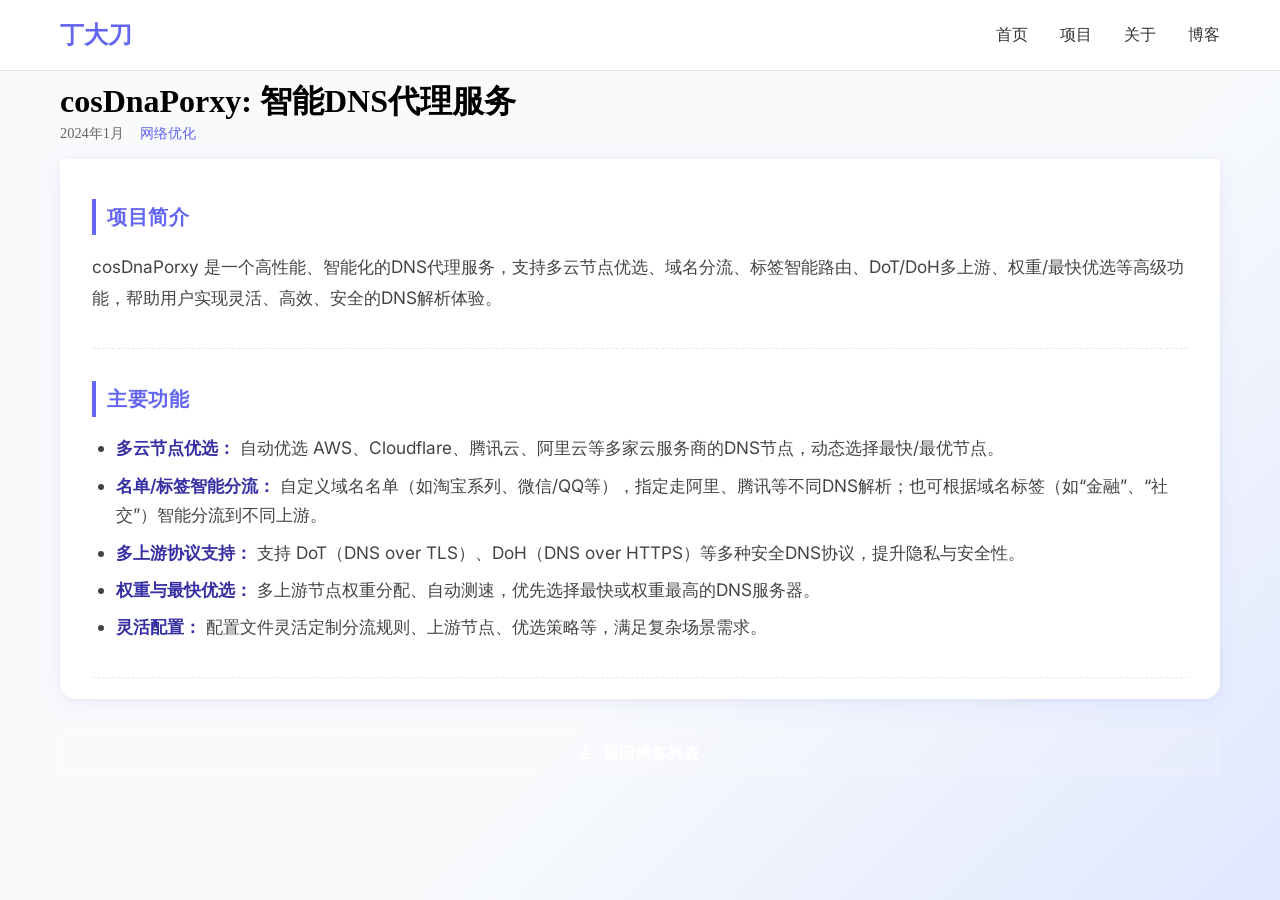
<file: blog-cosdnaporxy.html>
<!DOCTYPE html>
<html lang="zh-CN">
<head>
    <meta charset="UTF-8">
    <meta name="viewport" content="width=device-width, initial-scale=1.0">
    <title>cosDnaPorxy 项目详情 - 丁大刀的博客</title>
    <link rel="stylesheet" href="styles.css">
    <link href="https://fonts.googleapis.com/css2?family=Inter:wght@300;400;500;600;700&display=swap" rel="stylesheet">
    <link rel="stylesheet" href="https://cdnjs.cloudflare.com/ajax/libs/font-awesome/6.0.0/css/all.min.css">
</head>
<body>
    <nav class="navbar">
        <div class="nav-container">
            <div class="nav-logo">
                <h2>丁大刀</h2>
            </div>
            <ul class="nav-menu">
                <li><a href="index.html#home" class="nav-link">首页</a></li>
                <li><a href="index.html#projects" class="nav-link">项目</a></li>
                <li><a href="index.html#about" class="nav-link">关于</a></li>
                <li><a href="index.html#blog" class="nav-link">博客</a></li>
            </ul>
        </div>
    </nav>
    <main class="blog-detail-main">
        <div class="container">
            <div class="blog-detail-header">
                <h1>cosDnaPorxy: 智能DNS代理服务</h1>
                <div class="blog-meta">
                    <span class="blog-date">2024年1月</span>
                    <span class="blog-category">网络优化</span>
                </div>
            </div>
            <div class="blog-detail-content">
                <section class="detail-section">
                    <h2>项目简介</h2>
                    <p>cosDnaPorxy 是一个高性能、智能化的DNS代理服务，支持多云节点优选、域名分流、标签智能路由、DoT/DoH多上游、权重/最快优选等高级功能，帮助用户实现灵活、高效、安全的DNS解析体验。</p>
                </section>
                <hr class="detail-divider"/>
                <section class="detail-section">
                    <h2>主要功能</h2>
                    <ul>
                        <li><b>多云节点优选：</b> 自动优选 AWS、Cloudflare、腾讯云、阿里云等多家云服务商的DNS节点，动态选择最快/最优节点。</li>
                        <li><b>名单/标签智能分流：</b> 自定义域名名单（如淘宝系列、微信/QQ等），指定走阿里、腾讯等不同DNS解析；也可根据域名标签（如“金融”、“社交”）智能分流到不同上游。</li>
                        <li><b>多上游协议支持：</b> 支持 DoT（DNS over TLS）、DoH（DNS over HTTPS）等多种安全DNS协议，提升隐私与安全性。</li>
                        <li><b>权重与最快优选：</b> 多上游节点权重分配、自动测速，优先选择最快或权重最高的DNS服务器。</li>
                        <li><b>灵活配置：</b> 配置文件灵活定制分流规则、上游节点、优选策略等，满足复杂场景需求。</li>
                    </ul>
                </section>
                <hr class="detail-divider"/>
                <section class="detail-section">
                    <h2>典型应用场景</h2>
                    <ul>
                        <li>加速国内外网站访问，自动避开污染/劣质DNS节点</li>
                        <li>企业/个人多云环境下的智能DNS路由</li>
                        <li>按业务/域名类型分流（如金融、社交、视频等）</li>
                        <li>提升DNS安全性与隐私保护</li>
                    </ul>
                </section>
                <hr class="detail-divider"/>
                <section class="detail-section">
                    <h2>配置与编译流程</h2>
                    <ol>
                        <li>配置多组上游DNS节点（如AWS、CF、阿里、腾讯等），可指定DoT/DoH协议</li>
                        <li>自定义域名名单或标签，指定不同DNS解析策略</li>
                        <li>启动服务后，自动测速并优选最快/最优节点</li>
                        <li>支持实时监控、日志输出、动态调整配置</li>
                    </ol>
                    <div class="detail-code-block">
<pre><code># 编译
$ go build -o bin/dnsupdate main.go

# 运行
$ ./bin/dnsupdate -c configs/config.yaml
</code></pre>
                    </div>
                </section>
                <hr class="detail-divider"/>
                <section class="detail-section">
                    <h2>技术亮点</h2>
                    <ul>
                        <li>高性能Go实现，低资源占用</li>
                        <li>支持多协议、多上游、多云节点</li>
                        <li>灵活分流、智能优选、标签化管理</li>
                        <li>易于部署，配置简单，开源可扩展</li>
                    </ul>
                </section>
                <hr class="detail-divider"/>
                <section class="detail-section">
                    <h2>项目地址</h2>
                    <p><a href="https://github.com/dingdadao/cosDnaPorxy" target="_blank">https://github.com/dingdadao/cosDnaPorxy</a></p>
                </section>
            </div>
            <div style="margin-top:2rem;">
                <a href="index.html#blog" class="btn btn-secondary"><i class="fas fa-arrow-left"></i> 返回博客列表</a>
            </div>
        </div>
    </main>
</body>
</html>
</file>
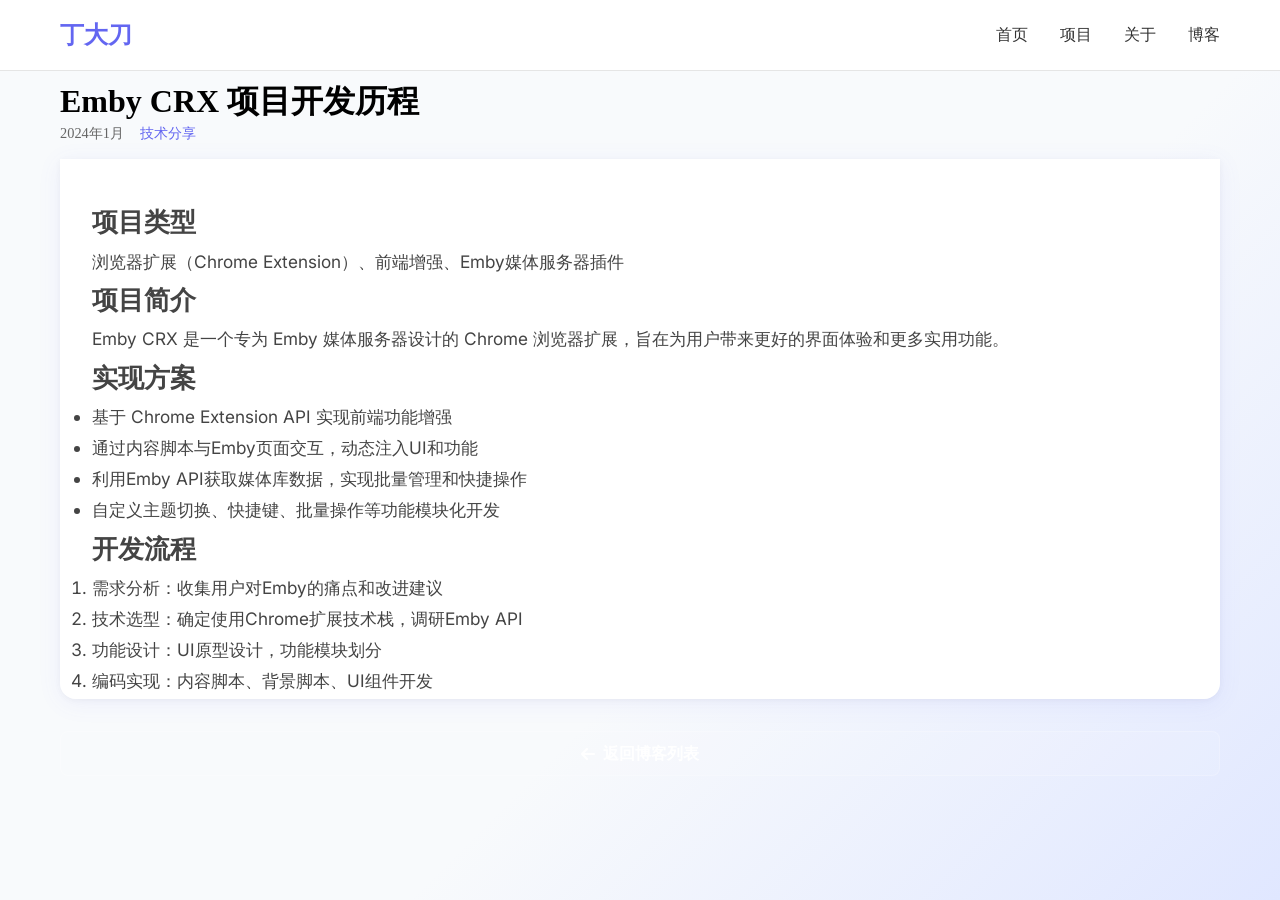
<file: blog-emby-crx.html>
<!DOCTYPE html>
<html lang="zh-CN">
<head>
    <meta charset="UTF-8">
    <meta name="viewport" content="width=device-width, initial-scale=1.0">
    <title>Emby CRX 项目详情 - 丁大刀的博客</title>
    <link rel="stylesheet" href="styles.css">
    <link href="https://fonts.googleapis.com/css2?family=Inter:wght@300;400;500;600;700&display=swap" rel="stylesheet">
    <link rel="stylesheet" href="https://cdnjs.cloudflare.com/ajax/libs/font-awesome/6.0.0/css/all.min.css">
</head>
<body>
    <nav class="navbar">
        <div class="nav-container">
            <div class="nav-logo">
                <h2>丁大刀</h2>
            </div>
            <ul class="nav-menu">
                <li><a href="index.html#home" class="nav-link">首页</a></li>
                <li><a href="index.html#projects" class="nav-link">项目</a></li>
                <li><a href="index.html#about" class="nav-link">关于</a></li>
                <li><a href="index.html#blog" class="nav-link">博客</a></li>
            </ul>
        </div>
    </nav>
    <main class="blog-detail-main">
        <div class="container">
            <div class="blog-detail-header">
                <h1>Emby CRX 项目开发历程</h1>
                <div class="blog-meta">
                    <span class="blog-date">2024年1月</span>
                    <span class="blog-category">技术分享</span>
                </div>
            </div>
            <div class="blog-detail-content">
                <h2>项目类型</h2>
                <p>浏览器扩展（Chrome Extension）、前端增强、Emby媒体服务器插件</p>
                <h2>项目简介</h2>
                <p>Emby CRX 是一个专为 Emby 媒体服务器设计的 Chrome 浏览器扩展，旨在为用户带来更好的界面体验和更多实用功能。</p>
                <h2>实现方案</h2>
                <ul>
                    <li>基于 Chrome Extension API 实现前端功能增强</li>
                    <li>通过内容脚本与Emby页面交互，动态注入UI和功能</li>
                    <li>利用Emby API获取媒体库数据，实现批量管理和快捷操作</li>
                    <li>自定义主题切换、快捷键、批量操作等功能模块化开发</li>
                </ul>
                <h2>开发流程</h2>
                <ol>
                    <li>需求分析：收集用户对Emby的痛点和改进建议</li>
                    <li>技术选型：确定使用Chrome扩展技术栈，调研Emby API</li>
                    <li>功能设计：UI原型设计，功能模块划分</li>
                    <li>编码实现：内容脚本、背景脚本、UI组件开发</li>
                    <li>测试与优化：兼容性测试、性能优化、用户反馈收集</li>
                    <li>发布与维护：开源发布，持续更新和社区支持</li>
                </ol>
                <h2>特色亮点</h2>
                <ul>
                    <li>支持多种主题切换，界面美观</li>
                    <li>批量管理媒体文件，提升效率</li>
                    <li>快捷键操作，极客体验</li>
                    <li>开源、持续维护，社区活跃</li>
                </ul>
                <h2>项目地址</h2>
                <p><a href="https://github.com/dingdadao/emby-crx" target="_blank">https://github.com/dingdadao/emby-crx</a></p>
            </div>
            <div style="margin-top:2rem;">
                <a href="index.html#blog" class="btn btn-secondary"><i class="fas fa-arrow-left"></i> 返回博客列表</a>
            </div>
        </div>
    </main>
</body>
</html>
</file>
<file: styles.css>
/* 基础样式重置 */
* {
    margin: 0;
    padding: 0;
    box-sizing: border-box;
}

body, html {
    overflow-x: hidden;
    margin: 0;
}

/* 游戏弹窗自适应优化加强 */
#snake-modal {
    max-width: 100vw;
    overflow-x: hidden;
}
.game-modal-content {
    max-width: 480px;
    width: 95vw;
    min-width: 0;
    box-sizing: border-box;
    padding: 0;
    border-radius: 18px;
    box-shadow: 0 8px 32px rgba(99,102,241,0.18), 0 2px 8px rgba(0,0,0,0.08);
    background: #f8fafc;
    position: relative;
    margin: 0 auto;
    max-height: 95vh;
    display: flex;
    flex-direction: column;
    justify-content: center;
    align-items: center;
    overflow-x: hidden;
    overflow-y: auto;
}
.snake-modal-inner {
    padding: 2.2rem 1.2rem 2.5rem 1.2rem;
    width: 100%;
    box-sizing: border-box;
    display: flex;
    flex-direction: column;
    align-items: center;
    overflow-x: hidden;
    overflow-y: auto;
    max-height: 70vh;
}
.snake-game-wrapper {
    width: 100%;
    display: flex;
    flex-direction: column;
    align-items: center;
    overflow-x: hidden;
    padding-bottom: 2.5rem;
}
#snake-canvas {
    width: 100% !important;
    max-width: 400px;
    height: auto;
    aspect-ratio: 1 / 1;
    background: #fff;
    border-radius: 16px;
    box-shadow: 0 4px 24px rgba(99,102,241,0.10), 0 1.5px 6px rgba(0,0,0,0.04);
    border: 2px solid #6366f1;
    outline: none;
    margin-bottom: 1rem;
    display: block;
    box-sizing: border-box;
}

.container {
    max-width: 1200px;
    margin: 0 auto;
    padding: 0 20px;
    width: 100%;
    box-sizing: border-box;
}

@media (max-width: 600px) {
    .container {
        width: 100vw;
        max-width: 100vw;
        padding: 0 4vw;
        box-sizing: border-box;
    }
    .projects-grid, .blog-grid, .news-list, .games-scroll {
        max-width: 100vw;
    }
    .project-card, .blog-card, .news-card, .game-card {
        max-width: 100%;
        box-sizing: border-box;
    }
}

/* 导航栏 */
.navbar {
    position: fixed;
    top: 0;
    width: 100%;
    background: rgba(255, 255, 255, 0.95);
    backdrop-filter: blur(10px);
    border-bottom: 1px solid rgba(0, 0, 0, 0.1);
    z-index: 1000;
    transition: all 0.3s ease;
}

.nav-container {
    max-width: 1200px;
    margin: 0 auto;
    padding: 0 20px;
    display: flex;
    justify-content: space-between;
    align-items: center;
    height: 70px;
}

.nav-logo h2 {
    color: #6366f1;
    font-weight: 700;
    font-size: 1.5rem;
}

.nav-menu {
    display: flex;
    list-style: none;
    gap: 2rem;
}

.nav-link {
    text-decoration: none;
    color: #333;
    font-weight: 500;
    transition: color 0.3s ease;
    position: relative;
}

.nav-link:hover {
    color: #6366f1;
}

.nav-link::after {
    content: '';
    position: absolute;
    bottom: -5px;
    left: 0;
    width: 0;
    height: 2px;
    background: #6366f1;
    transition: width 0.3s ease;
}

.nav-link:hover::after {
    width: 100%;
}

.hamburger {
    display: none;
    flex-direction: column;
    cursor: pointer;
}

.hamburger span {
    width: 25px;
    height: 3px;
    background: #333;
    margin: 3px 0;
    transition: 0.3s;
}

/* 英雄区域 */
.hero {
    padding: 120px 0 80px;
    background: linear-gradient(135deg, #667eea 0%, #764ba2 100%);
    color: white;
    min-height: 100vh;
    display: flex;
    align-items: center;
}

.hero-container {
    max-width: 1200px;
    margin: 0 auto;
    padding: 0 20px;
    display: grid;
    grid-template-columns: 1fr 1fr;
    gap: 4rem;
    align-items: center;
}

.hero-title {
    font-size: 3.5rem;
    font-weight: 700;
    margin-bottom: 1rem;
    line-height: 1.2;
}

.hero-subtitle {
    font-size: 1.25rem;
    margin-bottom: 1.5rem;
    opacity: 0.9;
}

.hero-description {
    font-size: 1.1rem;
    margin-bottom: 2rem;
    opacity: 0.8;
    line-height: 1.7;
}

.hero-buttons {
    display: flex;
    gap: 1rem;
    flex-wrap: wrap;
}

.btn {
    padding: 12px 24px;
    border-radius: 8px;
    text-decoration: none;
    font-weight: 600;
    transition: all 0.3s ease;
    display: inline-flex;
    align-items: center;
    gap: 0.5rem;
}

.btn-primary {
    background: #6366f1;
    color: white;
}

.btn-primary:hover {
    background: #5855eb;
    transform: translateY(-2px);
    box-shadow: 0 10px 25px rgba(99, 102, 241, 0.3);
}

.btn-secondary {
    background: rgba(255, 255, 255, 0.1);
    color: white;
    border: 1px solid rgba(255, 255, 255, 0.2);
}

.btn-secondary:hover {
    background: rgba(255, 255, 255, 0.2);
    transform: translateY(-2px);
}

/* 代码窗口 */
.code-window {
    background: #1e1e1e;
    border-radius: 12px;
    overflow: hidden;
    box-shadow: 0 20px 40px rgba(0, 0, 0, 0.3);
}

.window-header {
    background: #2d2d2d;
    padding: 12px 16px;
    display: flex;
    align-items: center;
    gap: 8px;
}

.window-buttons {
    display: flex;
    gap: 6px;
}

.btn-red, .btn-yellow, .btn-green {
    width: 12px;
    height: 12px;
    border-radius: 50%;
}

.btn-red { background: #ff5f56; }
.btn-yellow { background: #ffbd2e; }
.btn-green { background: #27ca3f; }

.window-title {
    color: #999;
    font-size: 0.9rem;
    margin-left: 8px;
}

.window-content {
    padding: 20px;
}

.window-content pre {
    margin: 0;
    color: #d4d4d4;
    font-family: 'Monaco', 'Menlo', 'Ubuntu Mono', monospace;
    font-size: 0.9rem;
    line-height: 1.5;
}

/* 项目区域 */
.projects {
    padding: 80px 0;
    background: white;
}

.section-title {
    text-align: center;
    font-size: 2.5rem;
    font-weight: 700;
    margin-bottom: 3rem;
    color: #333;
}

.projects-grid {
    display: grid;
    grid-template-columns: repeat(auto-fit, minmax(350px, 1fr));
    gap: 2rem;
}

.project-card {
    background: white;
    border-radius: 16px;
    padding: 2rem;
    box-shadow: 0 4px 20px rgba(0, 0, 0, 0.1);
    transition: all 0.3s ease;
    border: 1px solid rgba(0, 0, 0, 0.05);
}

.project-card:hover {
    transform: translateY(-8px);
    box-shadow: 0 20px 40px rgba(0, 0, 0, 0.15);
}

.project-card.featured {
    border: 2px solid #6366f1;
    position: relative;
}

.project-header {
    display: flex;
    justify-content: space-between;
    align-items: center;
    margin-bottom: 1rem;
}

.project-icon {
    width: 50px;
    height: 50px;
    background: linear-gradient(135deg, #6366f1, #8b5cf6);
    border-radius: 12px;
    display: flex;
    align-items: center;
    justify-content: center;
    color: white;
    font-size: 1.5rem;
}

.project-badge {
    background: #6366f1;
    color: white;
    padding: 4px 12px;
    border-radius: 20px;
    font-size: 0.8rem;
    font-weight: 600;
}

.project-title {
    font-size: 1.5rem;
    font-weight: 600;
    margin-bottom: 1rem;
    color: #333;
}

.project-description {
    color: #666;
    margin-bottom: 1.5rem;
    line-height: 1.6;
}

.project-tech {
    display: flex;
    flex-wrap: wrap;
    gap: 0.5rem;
    margin-bottom: 1.5rem;
}

.tech-tag {
    background: #f3f4f6;
    color: #374151;
    padding: 4px 12px;
    border-radius: 20px;
    font-size: 0.8rem;
    font-weight: 500;
}

.project-links {
    display: flex;
    gap: 1rem;
    flex-wrap: wrap;
}

.project-link {
    color: #6366f1;
    text-decoration: none;
    font-weight: 500;
    display: flex;
    align-items: center;
    gap: 0.5rem;
    transition: color 0.3s ease;
}

.project-link:hover {
    color: #5855eb;
}

/* 关于区域 */
.about {
    padding: 80px 0;
    background: #f8fafc;
}

.about-content {
    display: grid;
    grid-template-columns: 2fr 1fr;
    gap: 4rem;
    align-items: center;
}

.about-description {
    font-size: 1.1rem;
    color: #666;
    margin-bottom: 2rem;
    line-height: 1.7;
}

.skills h3 {
    font-size: 1.25rem;
    margin-bottom: 1rem;
    color: #333;
}

.skills-grid {
    display: grid;
    grid-template-columns: repeat(auto-fit, minmax(120px, 1fr));
    gap: 1rem;
}

.skill-item {
    display: flex;
    align-items: center;
    gap: 0.5rem;
    padding: 0.75rem;
    background: white;
    border-radius: 8px;
    box-shadow: 0 2px 8px rgba(0, 0, 0, 0.1);
}

.skill-item i {
    font-size: 1.5rem;
    color: #6366f1;
}

.about-stats {
    display: flex;
    flex-direction: column;
    gap: 2rem;
}

.stat-item {
    text-align: center;
    padding: 2rem;
    background: white;
    border-radius: 16px;
    box-shadow: 0 4px 20px rgba(0, 0, 0, 0.1);
}

.stat-number {
    font-size: 2.5rem;
    font-weight: 700;
    color: #6366f1;
    margin-bottom: 0.5rem;
}

.stat-label {
    color: #666;
    font-weight: 500;
}

/* 博客区域 */
.blog {
    padding: 80px 0;
    background: white;
}

.blog-grid {
    display: grid;
    grid-template-columns: repeat(auto-fit, minmax(400px, 1fr));
    gap: 2rem;
}

.blog-card {
    background: white;
    border-radius: 16px;
    overflow: hidden;
    box-shadow: 0 4px 20px rgba(0, 0, 0, 0.1);
    transition: all 0.3s ease;
}

.blog-card:hover {
    transform: translateY(-8px);
    box-shadow: 0 20px 40px rgba(0, 0, 0, 0.15);
}

.blog-image img {
    width: 100%;
    height: 200px;
    object-fit: cover;
}

.blog-content {
    padding: 1.5rem;
}

.blog-meta {
    display: flex;
    gap: 1rem;
    margin-bottom: 1rem;
}

.blog-date, .blog-category {
    font-size: 0.9rem;
    color: #666;
}

.blog-category {
    color: #6366f1;
    font-weight: 500;
}

.blog-title {
    font-size: 1.25rem;
    font-weight: 600;
    margin-bottom: 1rem;
    color: #333;
}

.blog-excerpt {
    color: #666;
    margin-bottom: 1rem;
    line-height: 1.6;
}

.blog-link {
    color: #6366f1;
    text-decoration: none;
    font-weight: 500;
    transition: color 0.3s ease;
}

.blog-link:hover {
    color: #5855eb;
}

/* 页脚 */
.footer {
    background: #1f2937;
    color: white;
    padding: 60px 0 20px;
}

.footer-content {
    display: grid;
    grid-template-columns: repeat(auto-fit, minmax(250px, 1fr));
    gap: 2rem;
    margin-bottom: 2rem;
}

.footer-section h3, .footer-section h4 {
    margin-bottom: 1rem;
    color: #f9fafb;
}

.footer-section p {
    color: #d1d5db;
    line-height: 1.6;
}

.footer-section ul {
    list-style: none;
}

.footer-section ul li {
    margin-bottom: 0.5rem;
}

.footer-section ul li a {
    color: #d1d5db;
    text-decoration: none;
    transition: color 0.3s ease;
}

.footer-section ul li a:hover {
    color: #6366f1;
}

.footer-bottom {
    border-top: 1px solid #374151;
    padding-top: 2rem;
    text-align: center;
    color: #9ca3af;
}

/* 模态框 */
.modal {
    display: none;
    position: fixed;
    z-index: 2000;
    left: 0;
    top: 0;
    width: 100%;
    height: 100%;
    background-color: rgba(0, 0, 0, 0.5);
    backdrop-filter: blur(5px);
}

.modal-content {
    background-color: white;
    margin: 5% auto;
    padding: 2rem;
    border-radius: 16px;
    width: 90%;
    max-width: 600px;
    position: relative;
    max-height: 80vh;
    overflow-y: auto;
}

.close {
    color: #aaa;
    float: right;
    font-size: 28px;
    font-weight: bold;
    cursor: pointer;
    position: absolute;
    right: 1rem;
    top: 1rem;
}

.close:hover {
    color: #333;
}

/* 响应式设计 */
@media (max-width: 768px) {
    .hamburger {
        display: flex;
    }
    
    .nav-menu {
        position: fixed;
        left: -100%;
        top: 70px;
        flex-direction: column;
        background-color: white;
        width: 100%;
        text-align: center;
        transition: 0.3s;
        box-shadow: 0 10px 27px rgba(0, 0, 0, 0.05);
        padding: 2rem 0;
    }
    
    .nav-menu.active {
        left: 0;
    }
    
    .hero-container {
        grid-template-columns: 1fr;
        text-align: center;
        gap: 2rem;
    }
    
    .hero-title {
        font-size: 2.5rem;
    }
    
    .about-content {
        grid-template-columns: 1fr;
        gap: 2rem;
    }
    
    .projects-grid {
        grid-template-columns: 1fr;
    }
    
    .blog-grid {
        grid-template-columns: 1fr;
    }
    
    .hero-buttons {
        justify-content: center;
    }
    
    .skills-grid {
        grid-template-columns: repeat(2, 1fr);
    }
}

@media (max-width: 480px) {
    .container {
        padding: 0 15px;
    }
    
    .hero-title {
        font-size: 2rem;
    }
    
    .section-title {
        font-size: 2rem;
    }
    
    .project-card {
        padding: 1.5rem;
    }
    
    .skills-grid {
        grid-template-columns: 1fr;
    }
} 

/* 新闻区样式 */
.news {
    padding: 60px 0 40px;
    background: linear-gradient(90deg, #f8fafc 60%, #e0e7ff 100%);
}

.news-list {
    display: grid;
    grid-template-columns: repeat(auto-fit, minmax(320px, 1fr));
    gap: 1.5rem;
    margin-top: 2rem;
}

.news-card {
    background: #fff;
    border-radius: 14px;
    box-shadow: 0 4px 24px rgba(99,102,241,0.08), 0 1.5px 6px rgba(0,0,0,0.04);
    padding: 1.5rem 1.25rem 1.25rem 1.25rem;
    display: flex;
    flex-direction: column;
    transition: transform 0.2s, box-shadow 0.2s;
    border-left: 5px solid #6366f1;
    position: relative;
    min-height: 180px;
}

.news-card:hover {
    transform: translateY(-6px) scale(1.03);
    box-shadow: 0 8px 32px rgba(99,102,241,0.18), 0 2px 8px rgba(0,0,0,0.08);
    border-left: 5px solid #4f46e5;
}

.news-header {
    margin-bottom: 0.5rem;
}

.news-title {
    font-size: 1.1rem;
    font-weight: 700;
    color: #3730a3;
    text-decoration: none;
    transition: color 0.2s;
    word-break: break-all;
}

.news-title:hover {
    color: #6366f1;
    text-decoration: underline;
}

.news-desc {
    color: #444;
    font-size: 0.98rem;
    margin-bottom: 1.1rem;
    flex: 1;
    line-height: 1.6;
}

.news-meta {
    display: flex;
    gap: 1.2rem;
    font-size: 0.97rem;
    color: #6366f1;
    align-items: center;
}

.news-lang i, .news-stars i {
    margin-right: 4px;
    color: #6366f1;
}

@media (max-width: 600px) {
    .news-list {
        grid-template-columns: 1fr;
    }
    .news-card {
        padding: 1.1rem 0.8rem 1rem 0.8rem;
    }
} 

/* 贪吃蛇小游戏区块样式 */
.snake-game-section {
    padding: 60px 0 30px;
    background: linear-gradient(90deg, #e0e7ff 0%, #f8fafc 100%);
    border-top: 1px solid #e5e7eb;
}
.snake-game-tip {
    color: #6366f1;
    font-size: 1.1rem;
    margin-bottom: 0.5rem;
    text-align: center;
}
.snake-game-tip #snake-best {
    color: #10b981;
    font-weight: 700;
}
.snake-game-actions {
    display: flex;
    justify-content: center;
    gap: 1.2rem;
    margin-bottom: 0.5rem;
}
.snake-game-actions .btn {
    min-width: 90px;
    font-size: 1rem;
    padding: 10px 0;
    display: flex;
    align-items: center;
    justify-content: center;
}
@media (max-width: 600px) {
    .snake-game-tip {
        font-size: 1rem;
        padding: 0 0.2rem;
    }
    .snake-game-actions .btn {
        min-width: 80px;
        font-size: 0.95rem;
        padding: 8px 0;
        display: flex;
        align-items: center;
        justify-content: center;
    }
} 

/* 悬浮虚拟方向按钮 */
.snake-fab-controls {
    position: fixed;
    right: 2vw;
    bottom: 3vw;
    z-index: 9999;
    display: flex;
    flex-direction: column;
    align-items: center;
    gap: 0.7rem;
    pointer-events: none;
}
.snake-fab-controls .snake-btn {
    pointer-events: auto;
    width: 56px;
    height: 56px;
    border-radius: 50%;
    border: none;
    background: #6366f1;
    color: #fff;
    font-size: 1.7rem;
    box-shadow: 0 2px 10px rgba(99,102,241,0.18);
    margin: 0 0.2rem;
    transition: background 0.2s, transform 0.1s;
    outline: none;
    cursor: pointer;
    display: flex;
    align-items: center;
    justify-content: center;
    user-select: none;
}
.snake-fab-controls .snake-btn:active {
    background: #4f46e5;
    transform: scale(0.95);
}
.snake-fab-controls > div {
    display: flex;
    justify-content: center;
    gap: 1.2rem;
}
@media (max-width: 600px) {
    .snake-fab-controls {
        right: 2vw;
        bottom: 2vw;
    }
    .snake-fab-controls .snake-btn {
        width: 48px;
        height: 48px;
        font-size: 1.3rem;
    }
} 

/* 小游戏乐园区块 */
.games {
    padding: 60px 0 40px;
    background: #f8fafc;
}
.games-scroll {
    display: flex;
    overflow-x: auto;
    gap: 2rem;
    padding-bottom: 1rem;
    scroll-snap-type: x mandatory;
}
.game-card {
    min-width: 320px;
    max-width: 340px;
    background: #fff;
    border-radius: 18px;
    box-shadow: 0 4px 24px rgba(99,102,241,0.10), 0 1.5px 6px rgba(0,0,0,0.04);
    display: flex;
    flex-direction: column;
    align-items: center;
    padding: 2rem 1.2rem 1.2rem 1.2rem;
    scroll-snap-align: start;
    transition: transform 0.18s, box-shadow 0.18s;
    position: relative;
}
.game-card:hover {
    transform: translateY(-6px) scale(1.03);
    box-shadow: 0 8px 32px rgba(99,102,241,0.18), 0 2px 8px rgba(0,0,0,0.08);
}
.game-cover {
    width: 120px;
    height: 120px;
    border-radius: 16px;
    margin-bottom: 1.2rem;
    box-shadow: 0 2px 8px rgba(99,102,241,0.10);
    object-fit: cover;
}
.game-info h3 {
    font-size: 1.25rem;
    color: #3730a3;
    margin-bottom: 0.5rem;
    font-weight: 700;
}
.game-info p {
    color: #666;
    font-size: 1rem;
    margin-bottom: 1.2rem;
}
.game-info .btn {
    width: 100%;
}

/* 贪吃蛇游戏模态框 */
.game-modal-content {
    max-width: 480px;
    width: 95vw;
    padding: 0;
    border-radius: 18px;
    box-shadow: 0 8px 32px rgba(99,102,241,0.18), 0 2px 8px rgba(0,0,0,0.08);
    background: #f8fafc;
    position: relative;
    margin: 0 auto;
    max-height: 90vh;
    display: flex;
    flex-direction: column;
    justify-content: center;
    align-items: center;
    overflow: visible;
}
.snake-modal-inner {
    padding: 2.2rem 1.2rem 1.2rem 1.2rem;
    width: 100%;
    box-sizing: border-box;
    display: flex;
    flex-direction: column;
    align-items: center;
}
#snake-modal .close {
    position: absolute;
    right: 1.2rem;
    top: 1.2rem;
    font-size: 2rem;
    color: #6366f1;
    cursor: pointer;
    z-index: 10;
}
@media (max-width: 600px) {
    .games-scroll {
        gap: 1rem;
        padding-bottom: 0.5rem;
    }
    .game-card {
        min-width: 92vw;
        max-width: 98vw;
        padding: 1.2rem 0.5rem 1rem 0.5rem;
    }
    .game-cover {
        width: 80px;
        height: 80px;
        border-radius: 10px;
    }
    .game-modal-content {
        max-width: 99vw;
        width: 99vw;
        border-radius: 10px;
        min-height: 60vw;
        max-height: 98vh;
        margin: 0 auto;
    }
    .snake-modal-inner {
        padding: 1.2rem 0.2rem 0.5rem 0.2rem;
        width: 100%;
    }
    #snake-canvas {
        width: 90vw !important;
        height: 90vw !important;
        max-width: 99vw;
        max-height: 99vw;
    }
    .snake-game-tip {
        font-size: 1rem;
        padding: 0 0.2rem;
    }
    .snake-game-actions .btn {
        min-width: 80px;
        font-size: 0.95rem;
        padding: 8px 0;
        display: flex;
        align-items: center;
        justify-content: center;
    }
} 

.btn, .snake-btn {
    display: flex;
    align-items: center;
    justify-content: center;
    text-align: center;
    vertical-align: middle;
    font-size: 1rem;
    font-family: inherit;
    line-height: 1.2;
    box-sizing: border-box;
}

.snake-game-actions .btn {
    min-width: 90px;
    font-size: 1rem;
    padding: 10px 0;
    display: flex;
    align-items: center;
    justify-content: center;
}

@media (max-width: 600px) {
    .snake-game-actions .btn {
        min-width: 80px;
        font-size: 0.95rem;
        padding: 8px 0;
        display: flex;
        align-items: center;
        justify-content: center;
    }
    .snake-btn {
        font-size: 1.3rem;
    }
} 

.blog-detail-main {
    padding: 80px 0 60px;
    background: linear-gradient(135deg, #f8fafc 60%, #e0e7ff 100%);
    min-height: 100vh;
}
@media (max-width: 600px) {
    .blog-detail-main {
        padding: 60px 0 30px;
    }
} 

.blog-detail-content {
    background: #fff;
    border-radius: 0 0 16px 16px;
    box-shadow: 0 4px 24px rgba(99,102,241,0.08), 0 1.5px 6px rgba(0,0,0,0.04);
    padding: 2.5rem 2rem 2.5rem 2rem;
    margin-bottom: 2rem;
    font-size: 1.08rem;
    color: #444;
    line-height: 1.8;
    overflow-y: auto;
    max-height: 60vh;
    font-family: 'Inter', -apple-system, BlinkMacSystemFont, 'Segoe UI', Roboto, sans-serif;
}
.detail-section {
    margin-bottom: 2.2rem;
}
.detail-section h2 {
    font-size: 1.25rem;
    font-weight: 700;
    color: #6366f1;
    margin-bottom: 1rem;
    border-left: 4px solid #6366f1;
    padding-left: 0.7rem;
    letter-spacing: 0.5px;
}
.detail-divider {
    border: none;
    border-top: 1.5px dashed #e0e7ff;
    margin: 1.5rem 0 2rem 0;
}
.detail-code-block {
    background: #f3f4f6;
    border-radius: 8px;
    padding: 1rem 1.2rem;
    margin: 1.2rem 0;
    font-size: 0.98rem;
    font-family: 'Fira Mono', 'Menlo', 'Monaco', 'Consolas', monospace;
    color: #374151;
    overflow-x: auto;
}
.detail-code-block pre {
    margin: 0;
    background: none;
    font-size: inherit;
    font-family: inherit;
}
.detail-section ul, .detail-section ol {
    margin-left: 1.5rem;
    margin-bottom: 1.2rem;
}
.detail-section ul li, .detail-section ol li {
    margin-bottom: 0.5rem;
    line-height: 1.7;
}
.detail-section b {
    color: #3730a3;
    font-weight: 600;
}
@media (max-width: 600px) {
    .blog-detail-content {
        padding: 1.5rem 0.5rem 2.5rem 0.5rem;
        max-height: 55vh;
        font-size: 1rem;
    }
    .detail-section h2 {
        font-size: 1.08rem;
        padding-left: 0.5rem;
    }
    .detail-code-block {
        font-size: 0.93rem;
        padding: 0.7rem 0.5rem;
    }
}
</file>
